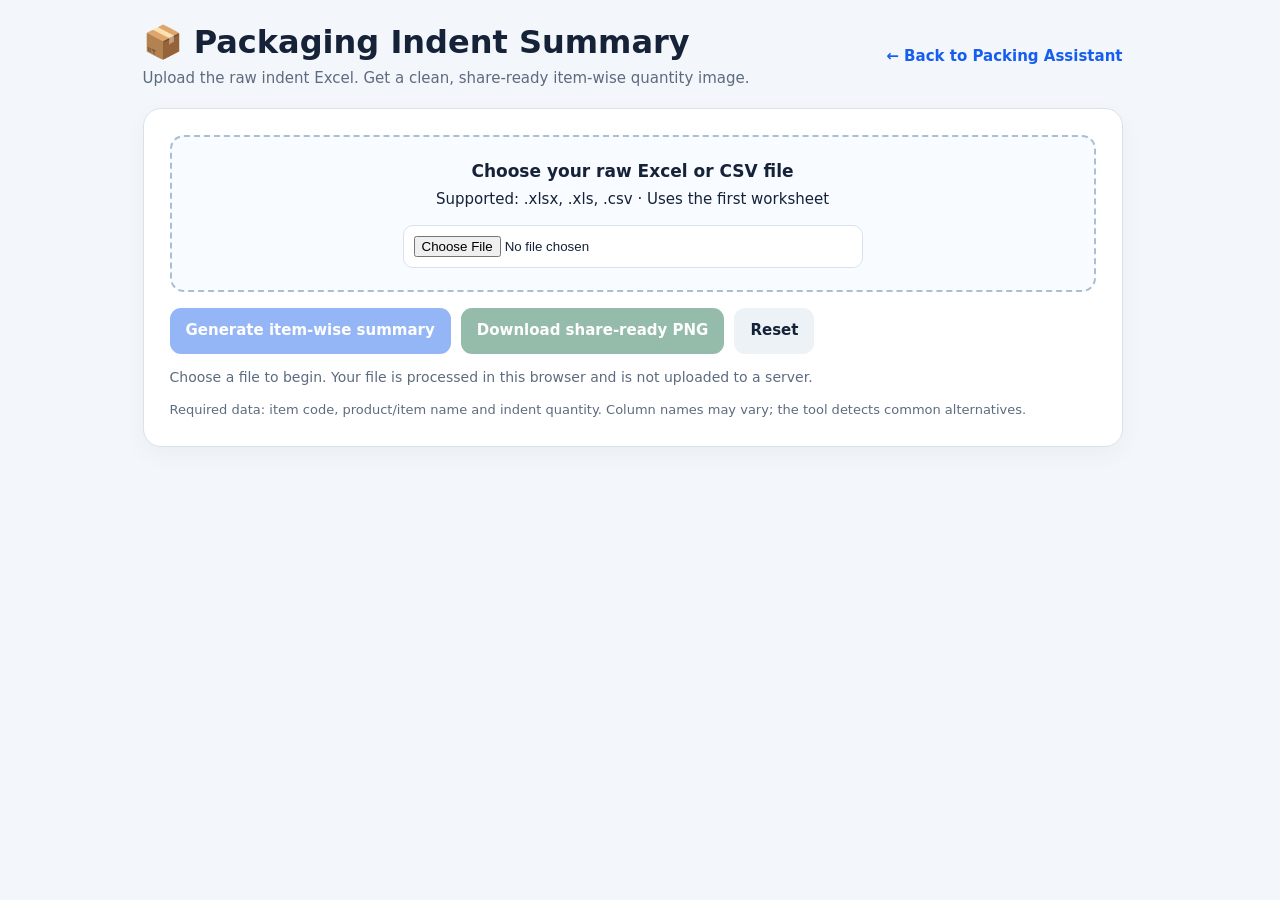
<file: indent-summary.html>
<!doctype html>
<html lang="en">
<head>
<meta charset="utf-8">
<meta name="color-scheme" content="light">
<meta name="viewport" content="width=device-width,initial-scale=1">
<meta name="theme-color" content="#f5f8fc">
<title>Packaging Indent Summary | Packing Assistant</title>
<style>
:root{color-scheme:light;--ink:#152238;--muted:#5d6b80;--line:#d9e2ec;--blue:#d9eaf7;--green:#176b46;--bg:#f3f6fa}
*{box-sizing:border-box}
body{margin:0;background:var(--bg);color:var(--ink);font:15px/1.45 system-ui,-apple-system,"Segoe UI",sans-serif}
main{width:min(100% - 28px,980px);margin:24px auto 48px}
.top{display:flex;align-items:center;justify-content:space-between;gap:12px;margin-bottom:18px;flex-wrap:wrap}
h1{font-size:clamp(23px,4vw,32px);line-height:1.15;margin:0}
.subtitle{color:var(--muted);margin:7px 0 0}
a{color:#155eef;text-decoration:none;font-weight:750}
.panel{background:#fff;border:1px solid var(--line);border-radius:18px;padding:clamp(16px,3vw,26px);box-shadow:0 8px 24px #1522380a;margin-bottom:16px}
.upload{border:2px dashed #a9bfd4;border-radius:14px;background:#f8fbff;padding:22px;text-align:center}
.upload strong{display:block;font-size:17px;margin-bottom:6px}
input[type=file]{display:block;width:100%;max-width:460px;margin:14px auto 0;padding:10px;background:#fff;border:1px solid var(--line);border-radius:10px}
.actions{display:flex;gap:10px;flex-wrap:wrap;margin-top:16px}
button{min-height:46px;padding:11px 16px;border:0;border-radius:11px;font:inherit;font-weight:800;cursor:pointer}
button:disabled{opacity:.45;cursor:not-allowed}
.primary{background:#155eef;color:#fff}.secondary{background:#edf2f7;color:var(--ink)}.success{background:#176b46;color:#fff}
.status{margin-top:13px;color:var(--muted);font-size:14px;overflow-wrap:anywhere}.status.error{color:#b42318}.status.good{color:#176b46}
.stats{display:grid;grid-template-columns:repeat(3,minmax(0,1fr));gap:10px;margin:16px 0}
.stat{border:1px solid var(--line);border-radius:12px;padding:12px;background:#fbfdff}.stat small{display:block;color:var(--muted);font-weight:650}.stat strong{display:block;font-size:23px;margin-top:3px;font-variant-numeric:tabular-nums}
.preview{overflow:auto;border:1px solid var(--line);border-radius:12px}
table{width:100%;border-collapse:collapse;background:#fff}th,td{text-align:left;padding:11px 13px;border-bottom:1px solid #e1e7ee}th{background:var(--blue);font-size:13px}td:last-child,th:last-child{text-align:right;font-variant-numeric:tabular-nums}tfoot td{background:var(--blue);font-weight:850;border-bottom:0}
.note{font-size:13px;color:var(--muted);margin:10px 0 0}
.hidden{display:none!important}
@media(max-width:560px){main{width:min(100% - 18px,980px);margin:12px auto 30px}.stats{gap:7px}.stat{padding:10px 8px}.stat strong{font-size:20px}th,td{padding:10px;font-size:13px}.actions button{flex:1}}
</style>
<meta name="mobile-web-app-capable" content="yes">
<meta name="apple-mobile-web-app-capable" content="yes">
<meta name="apple-mobile-web-app-status-bar-style" content="default">
<meta name="apple-mobile-web-app-title" content="Indent">
<meta name="format-detection" content="telephone=no">
<link rel="manifest" href="manifest-indent-summary.webmanifest">
<link rel="apple-touch-icon" sizes="180x180" href="icons/indent-180.png">
<link rel="stylesheet" href="mobile.css?v=20261102-veg1">
<link rel="stylesheet" href="ui.css?v=20261102-veg1">
</head>
<body class="indentPage">
<main>
  <div class="top">
    <div><h1>📦 Packaging Indent Summary</h1><p class="subtitle">Upload the raw indent Excel. Get a clean, share-ready item-wise quantity image.</p></div>
    <a href="./index.html">← Back to Packing Assistant</a>
  </div>
  <section class="panel">
    <div class="upload">
      <strong>Choose your raw Excel or CSV file</strong>
      <div>Supported: .xlsx, .xls, .csv · Uses the first worksheet</div>
      <input aria-label="Choose the raw indent file" id="file" type="file" accept=".xlsx,.xls,.csv">
    </div>
    <div class="actions">
      <button id="generate" class="primary" disabled>Generate item-wise summary</button>
      <button id="download" class="success" disabled>Download share-ready PNG</button>
      <button id="reset" class="secondary">Reset</button>
    </div>
    <p id="status" class="status" role="status" aria-live="polite">Choose a file to begin. Your file is processed in this browser and is not uploaded to a server.</p>
    <p class="note">Required data: item code, product/item name and indent quantity. Column names may vary; the tool detects common alternatives.</p>
  </section>
  <section id="results" class="panel hidden">
    <h2 style="margin:0">Packaging summary</h2>
    <div class="stats">
      <div class="stat"><small>Unique items</small><strong id="itemCount">0</strong></div>
      <div class="stat"><small>Total indent quantity</small><strong id="grandTotal">0</strong></div>
      <div class="stat"><small>Source rows</small><strong id="sourceRows">0</strong></div>
    </div>
    <div class="preview">
      <table>
        <thead><tr><th>ITEM_CODE</th><th>PRODUCT_NAME</th><th>Sum of Indents</th></tr></thead>
        <tbody id="rows"></tbody>
        <tfoot><tr><td colspan="2">Grand Total</td><td id="totalCell">0</td></tr></tfoot>
      </table>
    </div>
    <p class="note">The PNG contains the full item list and grand total. For very long lists, the image will be tall rather than omitting items.</p>
  </section>
</main>
<script src="https://cdn.sheetjs.com/xlsx-0.20.3/package/dist/xlsx.full.min.js"></script>
<script>
(function(){
  const el=id=>document.getElementById(id);
  const fileInput=el("file"), generate=el("generate"), download=el("download"), reset=el("reset");
  let sourceName="indent-summary", items=[], sourceRows=0, total=0, pngUrl="";
  const aliases={
    // Deliberately exclude generic "SKU": SKU ID is not guaranteed to be the item code.
    code:["itemcode","articlecode","article","productcode","materialcode","itemid"],
    name:["productname","itemname","product","itemdescription","materialdescription"],
    qty:["sumofindents","indentqty","indentquantity","indent","indents","quantity","qty","requiredqty","requiredquantity","totalqty"]
  };
  function norm(v){return String(v??"").toLowerCase().normalize("NFKC").replace(/[^a-z0-9]/g,"");}
  function setStatus(msg,kind=""){el("status").textContent=msg;el("status").className="status"+(kind?" "+kind:"");}
  function displayNum(n){return Number.isInteger(n)?n.toLocaleString("en-IN"):n.toLocaleString("en-IN",{maximumFractionDigits:3});}
  function isBlank(v){return v===null||v===undefined||String(v).trim()==="";}
  function findColumns(matrix){
    let best=null;
    for(let r=0;r<Math.min(matrix.length,30);r++){
      const row=matrix[r]||[], cells=row.map(norm);
      const find=key=>{
        // Exact normalized header matches only; never substring-match unrelated fields.
        for(const alias of aliases[key]){
          const index=cells.indexOf(norm(alias));
          if(index>=0)return index;
        }
        return -1;
      };
      const code=find("code"), name=find("name"), qty=find("qty");
      const score=[code,name,qty].filter(i=>i>=0).length;
      if(score===3 && (!best||r<best.row))best={row:r,code,name,qty};
    }
    return best;
  }
  function compareCode(a,b){
    const an=Number(a.code),bn=Number(b.code);
    if(String(a.code).trim()!==""&&String(b.code).trim()!==""&&Number.isFinite(an)&&Number.isFinite(bn))return an-bn;
    return String(a.code).localeCompare(String(b.code),undefined,{numeric:true,sensitivity:"base"});
  }
  function process(matrix){
    const cols=findColumns(matrix);
    if(!cols)throw new Error("Required columns could not be identified from exact header names. Required: ITEM_CODE (or ARTICLE/ARTICLE_CODE), PRODUCT_NAME (or ITEM_NAME), and indent quantity (for example, Sum of Indents or Quantity). SKU ID is not accepted as item code. Correct the column headers or worksheet, then upload again.");
    const map=new Map();let valid=0;
    for(let r=cols.row+1;r<matrix.length;r++){
      const row=matrix[r]||[], rawCode=row[cols.code], rawName=row[cols.name], rawQty=row[cols.qty];
      if(isBlank(rawCode)&&isBlank(rawName)&&isBlank(rawQty))continue;
      if(isBlank(rawCode)||isBlank(rawName))continue;
      const q=typeof rawQty==="number"?rawQty:Number(String(rawQty??"").replace(/,/g,"").trim());
      if(!Number.isFinite(q))throw new Error("Invalid indent quantity at worksheet row "+(r+1)+". Correct the value and upload again.");
      const code=String(rawCode).trim().replace(/\.0$/,""), name=String(rawName).trim();
      // Treat case, whitespace, and punctuation differences as the same item identity.
      // Keep distinct item codes separate and retain the first readable code/name for display.
      const key=norm(code)+"\u0000"+norm(name);
      if(!map.has(key))map.set(key,{code,name,qty:0});
      map.get(key).qty+=q;valid++;
    }
    if(!valid)throw new Error("No item rows were found under the detected headers.");
    items=[...map.values()].sort(compareCode);
    sourceRows=valid;total=items.reduce((s,x)=>s+x.qty,0);
    renderPreview();
  }
  function renderPreview(){
    el("rows").replaceChildren();
    for(const item of items){
      const tr=document.createElement("tr");
      for(const value of [item.code,item.name,displayNum(item.qty)]){
        const td=document.createElement("td");td.textContent=value;tr.appendChild(td);
      }
      el("rows").appendChild(tr);
    }
    el("itemCount").textContent=items.length.toLocaleString("en-IN");
    el("grandTotal").textContent=displayNum(total);
    el("sourceRows").textContent=sourceRows.toLocaleString("en-IN");
    el("totalCell").textContent=displayNum(total);
    el("results").classList.remove("hidden");
    download.disabled=false;
  }
  function drawImage(){
    const scale=2, pad=28, rowH=42, headerH=58, totalH=54;
    const codeFont="600 17px Arial", nameFont="17px Arial", headerFont="bold 16px Arial";
    const measure=document.createElement("canvas").getContext("2d");
    measure.font=nameFont;
    const nameWidth=Math.min(520,Math.max(260,...items.map(x=>measure.measureText(x.name).width+28)));
    const codeWidth=Math.min(220,Math.max(145,...items.map(x=>measure.measureText(x.code).width+28)));
    const qtyWidth=190, width=pad*2+codeWidth+nameWidth+qtyWidth, height=pad*2+headerH+items.length*rowH+totalH;
    const canvas=document.createElement("canvas");canvas.width=Math.ceil(width*scale);canvas.height=Math.ceil(height*scale);
    const ctx=canvas.getContext("2d");ctx.scale(scale,scale);
    ctx.fillStyle="#ffffff";ctx.fillRect(0,0,width,height);
    ctx.fillStyle="#d9eaf7";ctx.fillRect(pad,pad,width-pad*2,headerH);
    ctx.strokeStyle="#b7ccdc";ctx.lineWidth=1;ctx.strokeRect(pad,pad,width-pad*2,headerH);
    ctx.fillStyle="#152238";ctx.font=headerFont;ctx.textBaseline="middle";
    ctx.textAlign="left";ctx.fillText("ITEM_CODE",pad+12,pad+headerH/2);
    ctx.fillText("PRODUCT_NAME",pad+codeWidth+12,pad+headerH/2);
    ctx.textAlign="right";ctx.fillText("Sum of Indents",width-pad-12,pad+headerH/2);
    ctx.font=codeFont;
    items.forEach((item,i)=>{
      const y=pad+headerH+i*rowH;
      ctx.fillStyle="#ffffff";ctx.fillRect(pad,y,width-pad*2,rowH);
      ctx.strokeStyle="#d9e2ec";ctx.beginPath();ctx.moveTo(pad,y+rowH);ctx.lineTo(width-pad,y+rowH);ctx.stroke();
      ctx.fillStyle="#152238";ctx.textAlign="left";ctx.font=codeFont;ctx.fillText(item.code,pad+12,y+rowH/2);
      ctx.font=nameFont;
      let name=item.name, maxW=nameWidth-24;
      while(name.length>1&&ctx.measureText(name).width>maxW)name=name.slice(0,-2)+"…";
      ctx.fillText(name,pad+codeWidth+12,y+rowH/2);
      ctx.font=codeFont;ctx.textAlign="right";ctx.fillText(displayNum(item.qty),width-pad-12,y+rowH/2);
    });
    const ty=pad+headerH+items.length*rowH;
    ctx.fillStyle="#d9eaf7";ctx.fillRect(pad,ty,width-pad*2,totalH);
    ctx.strokeStyle="#9fbdd3";ctx.strokeRect(pad,ty,width-pad*2,totalH);
    ctx.fillStyle="#152238";ctx.font="bold 19px Arial";ctx.textAlign="left";ctx.fillText("Grand Total",pad+12,ty+totalH/2);
    ctx.textAlign="right";ctx.fillText(displayNum(total),width-pad-12,ty+totalH/2);
    return new Promise(resolve=>canvas.toBlob(blob=>resolve(blob),"image/png"));
  }
  fileInput.addEventListener("change",()=>{
    generate.disabled=!fileInput.files?.length;download.disabled=true;
    el("results").classList.add("hidden");
    items=[];pngUrl="";
    if(fileInput.files?.length)setStatus("Ready to process: "+fileInput.files[0].name);
  });
  generate.addEventListener("click",async()=>{
    const file=fileInput.files?.[0];if(!file)return;
    generate.disabled=true;download.disabled=true;setStatus("Reading worksheet…");
    try{
      if(!window.XLSX)throw new Error("The spreadsheet reader did not load. Check your internet connection and try again.");
      const buffer=await file.arrayBuffer();
      const workbook=XLSX.read(buffer,{type:"array",cellDates:false});
      if(!workbook.SheetNames.length)throw new Error("No worksheets were found in this file.");
      const worksheet=workbook.Sheets[workbook.SheetNames[0]];
      const matrix=XLSX.utils.sheet_to_json(worksheet,{header:1,defval:null,raw:true});
      sourceName=file.name.replace(/\.[^.]+$/,"")||"indent-summary";
      process(matrix);
      setStatus("Summary generated successfully. Check the item list and grand total, then download the PNG.","good");
    }catch(err){setStatus(err.message||"Could not process this file.","error");el("results").classList.add("hidden");download.disabled=true;}
    finally{generate.disabled=false;}
  });
  download.addEventListener("click",async()=>{
    if(!items.length)return;
    download.disabled=true;setStatus("Preparing high-resolution PNG…");
    try{
      const blob=await drawImage();if(!blob)throw new Error("The image could not be generated.");
      if(pngUrl)URL.revokeObjectURL(pngUrl);
      pngUrl=URL.createObjectURL(blob);
      const a=document.createElement("a");a.href=pngUrl;a.download=sourceName.replace(/[^a-z0-9_-]+/gi,"_")+"_item_wise_packaging.png";
      document.body.appendChild(a);a.click();a.remove();
      setStatus("PNG downloaded. Share the image with your packaging team.","good");
    }catch(err){setStatus(err.message||"Could not create the image.","error");}
    finally{download.disabled=false;}
  });
  reset.addEventListener("click",()=>{
    fileInput.value="";items=[];sourceRows=0;total=0;generate.disabled=true;download.disabled=true;
    el("results").classList.add("hidden");if(pngUrl)URL.revokeObjectURL(pngUrl);pngUrl="";
    setStatus("Choose a file to begin. Your file is processed in this browser and is not uploaded to a server.");
  });
})();
</script>
<script src="pwa-install.js?v=20261102-veg1" defer></script>
<script>if("serviceWorker" in navigator){window.addEventListener("load",()=>navigator.serviceWorker.register("./sw.js?v=20261102-veg1",{scope:"./",updateViaCache:"none"}).catch(()=>{}));}</script>
</body>
</html>
</file>
<file: mobile.css>
/* Mobile layout for the Operations workspaces (restaurant inventory, vegetable inventory).
   Linked last in <head> so it settles the responsive rules that the page-level blocks
   disagree about: the header overflowed, the page heading stayed side-by-side with its
   action buttons, the four stock KPIs were squeezed into one row, the stock tables were
   clipped instead of scrollable, and the item card actions stretched to full width. */

/* the stock scope label was an unstyled span, so it rendered as stray 16px body text */
.stockScope {
  display: inline-flex; align-items: center;
  font-size: 10px; font-weight: 800; letter-spacing: .08em;
  text-transform: uppercase; color: #64748b; line-height: 1.2;
}

/* ============================================================================
   Packing assistant (warehouse staff).
   The header put the brand and four action chips on one unwrapped row, so the
   packaging-summary chip and the build badge ran off the right edge.
   ========================================================================== */
/* tablet / landscape phone: one squeezed row pushed the brand into 3 lines and clipped
   the build badge, so let the header wrap and keep the brand on its own line when needed */
@media (max-width: 900px) {
  .packerPage .appHeader { flex-wrap: wrap; row-gap: 10px; }
  .packerPage .brand { min-width: min(240px, 100%); }
  .packerPage .brand h1 { line-height: 1.2; }
  .packerPage .headerActions { flex: 0 1 auto; min-width: 0; flex-wrap: wrap; justify-content: flex-end; }
  .packerPage .headerActions > a, .packerPage .headerActions > button { min-height: 40px; }
  .packerPage .headerActions select { display: block !important; min-height: 40px; }
}

@media (max-width: 700px) {
  .packerPage .appHeader {
    flex-direction: column;
    align-items: stretch;
    gap: 10px;
  }
  .packerPage .brand { gap: 10px; align-items: center; }
  .packerPage .brandIcon { width: 40px; height: 40px; border-radius: 12px; font-size: 20px; flex: 0 0 auto; }
  .packerPage .brand h1 { font-size: 19px; line-height: 1.25; letter-spacing: -.3px; }
  .packerPage .brand p { font-size: 11.5px; line-height: 1.35; margin-top: 2px; }
  .packerPage .headerActions { width: 100%; flex-wrap: wrap; gap: 8px; align-items: stretch; }
  .packerPage .headerActions > a {
    flex: 1 1 100%; min-height: 42px; justify-content: center; text-align: center;
  }
  .packerPage .headerActions > button { flex: 1 1 45%; min-height: 42px; }
  .packerPage .headerActions select { display: block !important; flex: 1 1 100%; width: 100%; min-height: 42px; font-size: 14px; }
  .packerPage .headerActions .b-status,
  .packerPage .headerActions .liveBadge { flex: 0 0 auto; align-self: center; }
}

/* ============================================================================
   Vegetable counting (warehouse staff).
   The three language chips and the menu button were squeezed next to the title
   and clipped to 25px targets.
   ========================================================================== */
@media (max-width: 640px) {
  .vegetableCountPage .vegTopbar {
    height: auto;
    flex-wrap: wrap;
    gap: 8px;
    padding: 9px 10px;
  }
  .vegetableCountPage .vegTopbar > div:first-child { flex: 1 1 100%; min-width: 0; }
  .vegetableCountPage .vegTopbar strong { font-size: 15px; }
  .vegetableCountPage .vegTopActions { width: 100%; gap: 8px; }
  .vegetableCountPage .vegLang { flex: 1 1 auto; min-width: 0; gap: 2px; }
  .vegetableCountPage .vegLang button {
    flex: 1 1 auto; min-height: 38px; padding: 7px 6px; font-size: 11px;
  }
  .vegetableCountPage .vegTopActions > button {
    min-height: 38px; min-width: 42px; padding: 7px 10px;
  }
}

/* ============================================================================
   Shared control polish: several controls were rendering in the browser
   default font instead of the page font.
   ========================================================================== */
@media (max-width: 768px) {
  .adminPage button, .adminPage input, .adminPage select, .adminPage textarea,
  .packerPage button, .packerPage input, .packerPage select,
  .vegetableCountPage button, .vegetableCountPage input, .vegetableCountPage select,
  .inventoryCountPage button, .inventoryCountPage input, .inventoryCountPage select,
  .driverPage button, .driverPage input, .driverPage select {
    font-family: inherit;
  }
}

/* desktop keeps the category in its own column, so the mobile-only copy stays hidden */
.stockCat { display: none; }

@media (max-width: 768px) {
  /* ---------- app bar: one row, no clipped controls ---------- */
  .cmdHeader {
    height: auto !important;
    min-height: 54px !important;
    padding: 8px 10px !important;
    gap: 8px !important;
    align-items: center !important;
  }
  .cmdHeader { flex-wrap: wrap !important; align-items: center !important; row-gap: 8px !important; }
  .cmdHeaderLeft { flex: 1 1 auto !important; min-width: 0 !important; gap: 8px !important; }
  .cmdHeaderRight {
    flex: 1 1 auto !important; min-width: 0 !important; gap: 6px !important;
    flex-wrap: wrap !important; justify-content: flex-end !important;
  }
  .cmdHeader .baMobileMenu {
    width: 38px !important; height: 38px !important; padding: 0 !important;
    flex: 0 0 auto !important; display: grid !important; place-items: center;
    font-size: 18px !important;
  }
  .cmdCycle {
    flex: 1 1 auto !important; min-width: 0 !important;
    padding: 7px 9px !important; font-size: 11px !important;
    white-space: nowrap; overflow: hidden; text-overflow: ellipsis;
  }
  .cmdHeader .b-status { flex: 0 0 auto !important; padding: 6px 8px !important; font-size: 9px !important; }
  /* no font-size here: the dashboard shortens "+ New Order" to "+ Order" with a
     font-size:0 + ::after trick, and forcing a size printed the label twice */
  .cmdHeaderRight .cmdHeaderBtn {
    flex: 0 0 auto !important; min-height: 34px !important;
    padding: 7px 9px !important; white-space: nowrap;
  }
  .cmdHeader button { font-family: inherit !important; }

  /* ---------- page heading: stacked, not squeezed into a narrow column ---------- */
  .inventoryAdminPage, .vegAdminPage { padding: 14px 12px 28px !important; }
  .inventoryAdminHead, .vegAdminHead {
    display: flex !important;
    flex-direction: column !important;
    align-items: stretch !important;
    gap: 12px !important;
    padding: 0 0 14px !important;
    margin: 0 0 10px !important;
  }
  .inventoryAdminHead h2, .vegAdminHead h2 { font-size: 20px !important; line-height: 1.25 !important; margin: 2px 0 4px !important; }
  .inventoryAdminHead p, .vegAdminHead p { font-size: 12px !important; line-height: 1.5 !important; }
  .inventoryAdminHead .eyebrow, .vegAdminHead .eyebrow { font-size: 9px !important; line-height: 1.5 !important; letter-spacing: .08em !important; }
  .inventoryAdminActions, .vegAdminActions {
    display: grid !important;
    grid-template-columns: 1fr 1fr !important;
    gap: 8px !important;
    width: 100% !important;
    margin: 0 !important;
    justify-content: stretch !important;
    align-items: stretch !important;
  }
  .inventoryAdminActions > *, .vegAdminActions > * { width: 100% !important; min-width: 0 !important; }
  .inventoryAdminActions button, .inventoryAdminActions a,
  .vegAdminActions button, .vegAdminActions a {
    width: 100% !important;
    min-height: 42px !important;
    padding: 8px 10px !important;
    font-family: inherit !important;
    font-size: 11.5px !important;
    font-weight: 800 !important;
    line-height: 1.2 !important;
    white-space: normal !important;
    text-align: center;
  }
  .inventoryAdminActions .primary, .vegAdminActions .primary { grid-column: 1 / -1 !important; }
  /* an odd button out on the last row gets the full width instead of a hole */
  .inventoryAdminActions > *:last-child, .vegAdminActions > *:last-child { grid-column: 1 / -1 !important; }
  .vegMasterTools { display: flex !important; flex-wrap: wrap !important; gap: 8px !important; width: 100% !important; align-items: center !important; }
  .vegMasterTools .masterSummary { flex: 1 1 100% !important; font-size: 11px !important; color: #64748b !important; }
  .vegMasterTools button { flex: 1 1 100% !important; min-height: 40px !important; font-size: 11.5px !important; }
  /* the four vegetable summary cards carried a lot of empty space each */
  .vegKpi { padding: 12px 13px !important; }
  .vegKpi strong, .vegKpi b { font-size: 21px !important; line-height: 1.15 !important; }
  .vegKpi span, .vegKpi small { font-size: 11px !important; line-height: 1.35 !important; }
  #importBtn { grid-column: 1 / -1 !important; }

  /* ---------- cards ---------- */
  .inventoryCard { margin: 0 0 10px !important; border-radius: 13px !important; }
  .inventoryCardHead {
    display: flex !important;
    flex-direction: column !important;
    align-items: stretch !important;
    gap: 10px !important;
    padding: 13px !important;
  }
  .inventoryCardHead h3, .adminScanBox h3 { font-size: 15px !important; line-height: 1.3 !important; }
  .inventoryCard .hint, .adminScanBox .hint { font-size: 11.5px !important; line-height: 1.5 !important; }
  .inventoryCardHead > button { width: 100% !important; min-height: 40px !important; font-size: 11.5px !important; }
  .inventoryCard button { font-family: inherit !important; }
  .inventorySectionBar {
    display: flex !important; flex-wrap: wrap !important; gap: 8px !important;
    padding: 11px 13px !important; overflow: visible !important;
  }
  .sectionTab { font-size: 11px !important; }
  .masterSummary { font-size: 10.5px !important; white-space: normal !important; }
  .inventoryAlert { font-size: 11.5px !important; }

  /* ---------- stock summary row: 2 x 2 instead of four crushed columns ---------- */
  .inventoryAdminPage .inventoryStockKpis {
    display: grid !important;
    grid-template-columns: 1fr 1fr !important;
    gap: 8px !important;
    margin: 0 0 12px !important;
    padding: 0 12px;
  }
  .inventoryStockKpis > div { padding: 11px 12px !important; border-radius: 11px !important; }
  .inventoryStockKpis b { font-size: 19px !important; line-height: 1.15 !important; }
  .inventoryStockKpis span { font-size: 10.5px !important; line-height: 1.3 !important; margin-top: 2px !important; }

  .inventoryStockActions { display: flex !important; flex-wrap: wrap !important; gap: 8px !important; width: 100% !important; align-items: stretch !important; }
  .inventoryStockActions .stockScope {
    flex: 1 1 100% !important;
    font-size: 10px !important;
    font-weight: 800 !important;
    letter-spacing: .08em;
    text-transform: uppercase;
    color: #64748b !important;
  }
  .inventoryStockActions button { flex: 1 1 42% !important; min-height: 40px !important; font-size: 11.5px !important; }
  .inventoryStockActions .primary { flex: 1 1 100% !important; }

  /* ---------- tables: scroll sideways inside the card, first column pinned ---------- */
  .tableWrap {
    overflow-x: auto !important;
    overflow-y: hidden !important;
    -webkit-overflow-scrolling: touch;
    overscroll-behavior-x: contain;
    max-width: 100%;
  }
  .inventoryCard .tableWrap {
    margin: 0 12px 12px !important;
    padding: 0 !important;
    border: 1px solid #eef2f0;
    border-radius: 10px;
  }
  .tableWrap::-webkit-scrollbar { height: 6px; }
  .tableWrap::-webkit-scrollbar-thumb { background: #cbd5e1; border-radius: 999px; }
  .tableWrap::-webkit-scrollbar-track { background: #f1f5f9; border-radius: 999px; }
  .tableWrap table { min-width: 660px; }
  .tableWrap th, .tableWrap td { white-space: nowrap; font-size: 10.5px !important; }
  .invStockDashboard .tableWrap th { font-size: 9px !important; letter-spacing: 0 !important; }
  .tableWrap thead th { position: sticky; top: 0; z-index: 1; }
  .inventoryStockTable th:first-child, .inventoryStockTable td:first-child {
    position: sticky; left: 0; z-index: 2;
    background: #fff;
    box-shadow: 1px 0 0 #eef2f0;
  }
  .inventoryStockTable thead th:first-child { background: #f8faf9; }

  /* The stock table keeps the three things a phone user acts on - the item, the
     quantity and the change action - and drops the reference columns, so it fits
     without sideways scrolling at all. They are still on screen on tablet/desktop. */
  .invStockDashboard .tableWrap { overflow-x: hidden !important; }
  .invStockDashboard .tableWrap table { min-width: 0 !important; width: 100% !important; }
  .invStockDashboard .tableWrap th,
  .invStockDashboard .tableWrap td { white-space: normal !important; }
  .invStockDashboard .inventoryStockTable th:nth-child(2),
  .invStockDashboard .inventoryStockTable td:nth-child(2),
  .invStockDashboard .inventoryStockTable th:nth-child(4),
  .invStockDashboard .inventoryStockTable td:nth-child(4),
  .invStockDashboard .inventoryStockTable th:nth-child(5),
  .invStockDashboard .inventoryStockTable td:nth-child(5),
  .invStockDashboard .inventoryStockTable th:nth-child(6),
  .invStockDashboard .inventoryStockTable td:nth-child(6),
  .invStockDashboard .inventoryStockTable th:nth-child(7),
  .invStockDashboard .inventoryStockTable td:nth-child(7) { display: none !important; }
  .invStockDashboard .inventoryStockTable { table-layout: fixed !important; }
  .invStockDashboard .inventoryStockTable th:first-child { width: auto !important; }
  .invStockDashboard .inventoryStockTable th:nth-child(3) { width: 26% !important; }
  .invStockDashboard .inventoryStockTable th:last-child { width: 94px !important; }
  .invStockDashboard .inventoryStockTable td:last-child { white-space: nowrap !important; text-align: right; }
  .stockCat { display: block; margin-top: 2px; font-size: 10px; font-weight: 600; color: #64748b; }
  .invStockDashboard .inventoryStockTable td:last-child { padding: 8px 6px !important; }
  .invStockDashboard .inventoryStockTable td:last-child .adjustStockBtn {
    width: 100% !important; min-height: 34px !important; padding: 7px 4px !important;
    font-family: inherit !important; font-size: 10px !important; font-weight: 800 !important;
    letter-spacing: 0 !important; white-space: nowrap;
  }
  .invStockDashboard .inventoryStockTable td:first-child,
  .invStockDashboard .inventoryStockTable th:first-child { box-shadow: none; }
  .invStockDashboard .inventoryStockTable td { vertical-align: middle; }

  /* ---------- item cards: compact, actions on one line ---------- */
  .adminItemList, .vegAdminList {
    display: flex !important; flex-direction: column; gap: 8px;
    padding: 10px 12px !important;
  }
  .adminItemRow {
    display: flex !important;
    flex-direction: column !important;
    align-items: stretch !important;
    gap: 9px !important;
    padding: 11px 12px !important;
    border-radius: 11px !important;
  }
  .adminItemMain b { font-size: 13.5px !important; line-height: 1.35 !important; }
  .adminItemMain span, .adminItemMain small { font-size: 11px !important; line-height: 1.4 !important; margin-top: 2px !important; }
  .adminItemActions {
    display: flex !important;
    flex-direction: row !important;
    flex-wrap: nowrap !important;
    align-items: center !important;
    gap: 6px !important;
    width: 100% !important;
  }
  .adminItemActions .statusPill {
    flex: 0 0 auto !important;
    margin-right: auto !important;
    padding: 4px 8px !important;
    font-size: 10px !important;
  }
  .adminItemActions button {
    flex: 0 0 auto !important;
    width: auto !important;
    min-height: 34px !important;
    padding: 7px 11px !important;
    font-family: inherit !important;
    font-size: 11px !important;
    font-weight: 800 !important;
    border-radius: 8px !important;
  }
  .emptyState { font-size: 12px !important; padding: 14px 0 !important; text-align: center; }

  /* ---------- search + scan controls ---------- */
  .itemSearchRow { display: flex !important; flex-direction: column !important; gap: 8px !important; padding: 12px !important; }
  .itemSearchRow input, .itemSearchRow select {
    width: 100% !important; min-height: 42px !important; padding: 0 11px !important; font-size: 13px !important;
  }
  .adminScanBox { margin: 12px !important; padding: 13px !important; }
  .scanRow { display: flex !important; flex-direction: column !important; gap: 8px !important; margin-top: 10px !important; }
  .scanRow input { width: 100% !important; min-height: 44px !important; padding: 0 11px !important; font-size: 13px !important; }
  .scanRow button { width: 100% !important; min-height: 42px !important; font-size: 11.5px !important; }
  .fetchLookupBtn { width: 100% !important; min-height: 42px !important; margin-top: 8px !important; font-size: 12px !important; }
  .importActions { display: flex !important; flex-wrap: wrap !important; gap: 8px !important; padding: 0 12px 12px !important; }
  .importActions button { flex: 1 1 42% !important; min-height: 40px !important; }
  .importSummary { margin: 12px !important; font-size: 11.5px !important; }

  /* ---------- dialogs ---------- */
  .inventoryDialog { width: calc(100vw - 16px) !important; max-width: none !important; border-radius: 16px !important; }
  .inventoryDialog form { padding: 16px !important; }
  /* the label was rendering as a block, which put the caption, the hint and the
     control on one crowded line; stack them and let every control fill the row */
  .inventoryDialog label, .inventoryDialog form label {
    display: flex !important;
    flex-direction: column !important;
    align-items: stretch !important;
    gap: 6px !important;
    width: 100% !important;
    margin: 12px 0 0 !important;
    font-size: 12px !important;
    font-weight: 800 !important;
    color: #475569 !important;
  }
  .inventoryDialog label.checkLine { flex-direction: row !important; align-items: center !important; gap: 8px !important; }
  .inventoryDialog input:not([type="checkbox"]), .inventoryDialog select, .inventoryDialog textarea {
    width: 100% !important;
    box-sizing: border-box !important;
    min-height: 46px !important;
    padding: 11px 12px !important;
    font-family: inherit !important;
    font-size: 16px !important;   /* 16px keeps iOS from zooming when a field is focused */
    border: 1px solid #dbe3eb !important;
    border-radius: 10px !important;
    background-color: #fff !important;
    color: #0f172a !important;
  }
  .inventoryDialog select {
    appearance: none; -webkit-appearance: none;
    background-image: url("data:image/svg+xml;charset=UTF-8,%3Csvg xmlns='http://www.w3.org/2000/svg' viewBox='0 0 24 24' fill='none' stroke='%2364748b' stroke-width='2'%3E%3Cpath d='M6 9l6 6 6-6'/%3E%3C/svg%3E") !important;
    background-repeat: no-repeat !important;
    background-position: right 12px center !important;
    background-size: 16px !important;
    padding-right: 36px !important;
  }
  .inventoryDialog textarea { min-height: 96px !important; resize: vertical; }
  .inventoryDialog .fieldHint { font-size: 10.5px !important; font-weight: 600 !important; color: #94a3b8 !important; }
  .inventoryDialog .formGrid { grid-template-columns: 1fr !important; gap: 0 !important; }
  .inventoryDialog .fetchInline { align-items: stretch !important; gap: 8px !important; }
  .inventoryDialog .fetchInline button { width: 100% !important; min-height: 42px !important; font-size: 12px !important; }
  .inventoryDialog .categoryControl { flex-wrap: wrap !important; }
  .inventoryDialog .categoryControl select { flex: 1 1 100% !important; }
  .inventoryDialog .categoryControl button { flex: 1 1 100% !important; min-height: 42px !important; font-size: 12px !important; }
  .inventoryDialog .dialogHead { gap: 10px !important; align-items: flex-start !important; }
  .inventoryDialog .dialogHead h3 { font-size: 17px !important; line-height: 1.25 !important; }
  .inventoryDialog .dialogHead .hint { font-size: 11.5px !important; }
  .inventoryDialog .storageBox, .inventoryDialog .optionalBox, .inventoryDialog .itemCoreIntro, .inventoryDialog .conversionNote, .inventoryDialog .sourceNote { padding: 12px !important; }
  .inventoryDialog menu { position: sticky; bottom: -16px; background: #fff; padding: 12px 0 0 !important; margin-top: 16px !important; box-shadow: 0 -8px 16px rgba(255,255,255,.9); }
  .inventoryDialog menu {
    display: flex !important; flex-wrap: wrap !important; gap: 8px !important;
    padding: 0 !important; margin: 14px 0 0 !important;
  }
  .inventoryDialog menu button {
    flex: 1 1 42% !important; min-height: 42px !important;
    font-family: inherit !important; font-size: 12px !important;
  }
  .itemCoreIntro, .conversionNote, .sourceNote { font-size: 11.5px !important; line-height: 1.5 !important; }
}

/* very small phones: keep the two-up summary but tighten the page gutters */
@media (max-width: 380px) {
  .inventoryAdminPage, .vegAdminPage { padding: 12px 10px 26px !important; }
  .inventoryStockKpis b { font-size: 17px !important; }
  .adminItemActions button { padding: 7px 9px !important; }
}

/* indent summary: stacked full-width actions instead of two 3-line buttons */
@media (max-width: 560px) {
  .indentPage .actions { flex-direction: column !important; gap: 8px !important; }
  .indentPage .actions button {
    flex: 1 1 auto !important; width: 100% !important;
    min-height: 46px !important; font-size: 15px !important; white-space: normal !important;
  }
  .indentPage .status { font-size: 12.5px !important; line-height: 1.5 !important; }
}

/* expenses: topbar and section heads stop squeezing the titles at phone widths */
@media (max-width: 560px) {
  .expenseTopbar { flex-wrap: wrap !important; row-gap: 8px !important; gap: 8px !important; padding: 9px 12px !important; }
  .expenseTopbar h1 { font-size: 17px !important; }
  .expenseTopbar > div { flex: 1 1 auto !important; min-width: 0 !important; }
  .expenseTopbar > div small { display: block !important; white-space: nowrap !important; }
  .expenseTopbar .expenseSessionLabel { display: none !important; }
  .expenseTopbar .expenseSecondary {
    flex: 0 0 auto !important; white-space: nowrap !important;
    min-height: 40px !important; padding: 8px 10px !important; font-size: 11.5px !important;
  }
  .expenseSectionHead { flex-wrap: wrap !important; row-gap: 4px !important; }
  .expenseSectionHead > small { flex: 1 1 100% !important; }
  .expenseSectionHead > div { flex: 1 1 auto !important; min-width: 0 !important; }
  .expenseSectionHead h2 { font-size: 22px !important; line-height: 1.25 !important; }
}

/* vegetable admin: four KPI cards collapsed to one column on phones, and the
   staff-count link rendered as a bare label next to a full-width button */
@media (max-width: 560px) {
  .vegAdminPage .vegKpiGrid { grid-template-columns: 1fr 1fr !important; gap: 8px !important; }
  .vegAdminPage .vegKpi { min-height: 84px !important; padding: 12px !important; }
  .vegAdminPage .vegKpi small { font-size: 11px !important; line-height: 1.35 !important; }
  .vegAdminPage .vegMasterTools { flex-direction: column !important; align-items: stretch !important; }
  .vegAdminPage .vegMasterTools > * { width: 100% !important; }
  .vegAdminPage .vegLinkBtn {
    min-height: 44px !important;
    padding: 11px 16px !important;
    border-radius: 11px !important;
    font-weight: 800 !important;
    font-size: 14px !important;
    justify-content: center !important;
  }
}
</file>
<file: ui.css>
/* Cross-cutting interface polish for every module.
   Loaded after the page stylesheets and after mobile.css, so it settles the
   interaction details the page-level blocks disagree about: focus rings, press
   feedback, minimum touch targets, micro-type floor, number alignment, scroll
   affordances on wide tables, motion preferences and the iOS form-zoom guard.
   Layout rules live in mobile.css — this file only refines what is already there. */

/* --------------------------------------------------------------------------
   1. Interaction defaults
   -------------------------------------------------------------------------- */

/* switching the scrollbar gutter on keeps the page from jumping sideways when a
   dialog locks the body scroll */
html {
  scrollbar-gutter: stable;
  scroll-padding-top: 76px;
  -webkit-text-size-adjust: 100%;
}

:where(button, [role="button"], a[href], summary, label, select) {
  touch-action: manipulation;
}

:where(button, [role="button"]) {
  -webkit-tap-highlight-color: transparent;
  -webkit-user-select: none;
  user-select: none;
  font-family: inherit;
}

:where(button, [role="button"], a[href], input, select, textarea) {
  transition: background-color .15s ease, border-color .15s ease,
              color .15s ease, box-shadow .15s ease, transform .12s ease;
}

:where(button, [role="button"]):active:not(:disabled),
:where(a[href]):active {
  transform: translateY(1px);
}

:where(button, [role="button"]):disabled,
:where(button)[aria-disabled="true"] {
  cursor: not-allowed;
}

:where(a, button, [role="button"], summary) {
  cursor: pointer;
}

/* one focus ring everywhere: the page blocks each shipped a different colour and
   several controls shipped none at all */
html body :is(a, button, [role="button"], summary, [tabindex]):focus-visible {
  outline: 2px solid #0f172a;
  outline-offset: 2px;
  border-radius: inherit;
  box-shadow: 0 0 0 5px rgba(15, 23, 42, .12);
}

/* text fields keep one ring: the dark outline plus halo above drew a double
   border around the blue field border, so they get a matching blue ring */
html body :is(input, select, textarea):focus-visible {
  outline: 2px solid #3155e7;
  outline-offset: -1px;
  box-shadow: none;
}

::selection {
  background: #cfe6d8;
  color: #0f3d27;
}

/* a guard against sideways page scroll on real data: `clip` keeps sticky
   headers working, unlike `hidden`, and no child can drag the page sideways */
body {
  overflow-x: clip;
}

/* --------------------------------------------------------------------------
   2. Touch targets
   Header chips, language toggles and icon buttons were 24–33px tall, which is
   below the 34px floor at any width and well below the 40px a thumb needs.
   -------------------------------------------------------------------------- */

.cmdHeaderBtn,
#adminMenuBtn,
#adminRefreshBtn,
#cmdNewOrderBtn,
.cmdMobileOnly,
.vegLang button,
.vegLogout,
.vegShortcut,
.expenseListAction,
.paymentListAction,
.btnIcon {
  min-height: 34px;
}

.vegLang button,
.vegLogout,
#adminMenuBtn,
.btnIcon {
  min-width: 34px;
}

.vegLang button {
  font-size: 11px;
  padding: 8px 9px;
}

@media (max-width: 768px) {
  .cmdHeaderBtn,
  #adminMenuBtn,
  #adminRefreshBtn,
  #cmdNewOrderBtn,
  .cmdMobileOnly,
  #fetchLookupBtn,
  .vegLang button,
  .vegLogout,
  .vegShortcut,
  .expenseListAction,
  .paymentListAction,
  .btnIcon {
    min-height: 40px;
  }

  .vegLang button,
  .vegLogout,
  #adminMenuBtn,
  .btnIcon {
    min-width: 40px;
  }

  /* the fetch/details style full-width buttons sat at 33px */
  #fetchLookupBtn,
  .vegGradeRow button {
    min-height: 44px;
  }
}

/* the breadcrumb links back to a parent module were 22px tall line boxes */
.vegTopbar a,
.indentPage main a[href],
.expenseContent a[href$=".html"],
.payContent a[href$=".html"],
main a[href^="../"] {
  display: inline-flex;
  align-items: center;
  min-height: 36px;
}

/* the live badge clipped its own label against a hard 118px cap */
#liveSyncStatus {
  max-width: none !important;
  overflow: visible !important;
  text-overflow: clip !important;
}

/* --------------------------------------------------------------------------
   3. Micro-type floor
   Several badges, captions and table headers render at 8–9px. Nothing on screen
   should be smaller than 10.5px.
   -------------------------------------------------------------------------- */

html body :is(.vegTopbar span, .vegBadge, .vegShortcut, .vegEmpty, .vegMsg,
    .vegRecentHead small, .vegRecentRow small, .vegItem small, .vegQuickHead small,
    .vegEntryHead small, .vegReason span, .vegQtyRow label, .vegKicker, .stockScope,
    .eyebrow, .invKicker, .cmdCycle, .liveBadge, #connection, #liveSyncStatus,
    #opsActiveOrder, .expenseSectionHead small, .paymentPanelHead small,
    .cmdHeaderBtn, #adminRefreshBtn, #opsStagePacking, #opsStageDispatch,
    .cmdKpi small, .cmdPanel small) {
  font-size: 11px !important;
}

html body :is(th, .inventoryStockTable th, .importTable th, .vegTable th,
    .cmdTable th, .cmdTableWrap th) {
  font-size: 11px !important;
  letter-spacing: .02em;
}

/* the operations console shipped a 7–9px density: driver tags, audit stamps,
   KPI labels, mobile column chips and delivery tables. Nothing below 10.5px. */
html body :is(.cmdTag, .cmdPhone, .cmdAuditRow time, .cmdBrand p, .cmdFooter,
    .cmdFleetRow, .cmdKpiLabel, .cmdKpiSub, .cmdNavLabel, .cmdNav em,
    .opsKpi label, .opsSnapshotRow .snapStatus, .opsDriverRow > *::before,
    .driverFilterTab, .deliveryStatus, .deliveryEvidenceBtn,
    .deliveryDashTable td, .deliveryDashTable th, .deliveryHistoryTable td,
    .deliveryHistoryTable td small, .deliveryHistoryTable td::before,
    #driverDashboardKpis .deliveryKpi span, .vegKpi span) {
  font-size: 10.5px !important;
}

/* --------------------------------------------------------------------------
   4. Numbers line up
   Money, counts and timestamps were set in proportional figures, so columns of
   digits never lined up.
   -------------------------------------------------------------------------- */

:is(table, .cmdKpiValue, .inventoryStockKpis, .vegKpi, .expenseCard strong,
    .paymentBalance strong, .expenseListTotals, .expenseRecentRow, .paymentRow,
    .stat strong, .dashboardSummary, .qty, .product h2) {
  font-variant-numeric: tabular-nums;
  font-feature-settings: "tnum" 1;
}

/* --------------------------------------------------------------------------
   5. Wide tables scroll clearly, and say so
   -------------------------------------------------------------------------- */

.tableWrap,
.cmdTableWrap,
[class*="TableWrap"],
.inventoryStockTableWrap {
  scrollbar-width: thin;
  scrollbar-color: #c2cbd6 transparent;
  overscroll-behavior-x: contain;
  -webkit-overflow-scrolling: touch;
}

.tableWrap::-webkit-scrollbar,
.cmdTableWrap::-webkit-scrollbar,
[class*="TableWrap"]::-webkit-scrollbar {
  height: 8px;
}

.tableWrap::-webkit-scrollbar-thumb,
.cmdTableWrap::-webkit-scrollbar-thumb,
[class*="TableWrap"]::-webkit-scrollbar-thumb {
  background: #c2cbd6;
  border-radius: 99px;
}

.tableWrap::-webkit-scrollbar-track,
.cmdTableWrap::-webkit-scrollbar-track {
  background: transparent;
}

/* long unbroken strings (build stamps, references, tokens) wrap instead of
   pushing their container sideways */
:is(.liveBadge, #buildVersion, .expenseSectionHead small, .vegBadge,
    .expenseRecentRow, .paymentRow, .vegRecentRow, td, .expenseListRow) {
  overflow-wrap: anywhere;
}

/* --------------------------------------------------------------------------
   6. Layout units that follow the mobile browser chrome
   -------------------------------------------------------------------------- */

@supports (min-height: 100dvh) {
  :is(.expenseShell, .paymentShell, #expenseBoot, #paymentBoot, .cmdShell, .vegBoot,
      .driverBoot) {
    min-height: 100dvh;
  }

  .activePackingContainer {
    min-height: calc(100dvh - 78px);
  }
}

/* notch / home-indicator padding where the browser reports it */
@supports (padding: max(0px)) {
  :is(.appHeader, .cmdHeader, .expenseTopbar, .paymentHeader, .vegTopbar) {
    padding-left: max(12px, env(safe-area-inset-left));
    padding-right: max(12px, env(safe-area-inset-right));
  }
}

/* --------------------------------------------------------------------------
   7. iOS zooms the whole page when a control under 16px takes focus
   -------------------------------------------------------------------------- */

@media (max-width: 768px) {
  html body :is(input:not([type="checkbox"]):not([type="radio"]):not([type="range"]), select, textarea) {
    font-size: 16px;
  }

  /* keep the small-text labels readable at that size instead of stretching */
  .vegQtyRow input {
    padding-top: 20px;
  }
}

/* --------------------------------------------------------------------------
   8. Motion
   -------------------------------------------------------------------------- */

@media (prefers-reduced-motion: reduce) {
  *,
  *::before,
  *::after {
    animation-duration: .001ms !important;
    animation-iteration-count: 1 !important;
    transition-duration: .001ms !important;
    scroll-behavior: auto !important;
  }

  :where(button, [role="button"]):active:not(:disabled),
  :where(a[href]):active {
    transform: none;
  }
}

/* nothing should animate its way off-screen on a slow phone */
@media (prefers-reduced-motion: no-preference) {
  html {
    scroll-behavior: smooth;
  }
}

/* --------------------------------------------------------------------------
   9. Empty states
   A list container that the renderer has cleared was left completely blank;
   these placeholders only appear while the container is genuinely empty.
   -------------------------------------------------------------------------- */

#outletList:empty::after,
#adminOutletList:empty::after {
  content: "No outlets in this order yet — they appear as soon as the order loads.";
  grid-column: 1 / -1;
  padding: 20px 16px;
  border: 1px dashed #cfd8d3;
  border-radius: 12px;
  background: #fbfcfb;
  color: #6b7579;
  font-size: 12.5px;
  font-weight: 600;
  line-height: 1.5;
  text-align: center;
}

/* Every remaining 7–10px rule in the operations, inventory, expense, payment
   and driver stylesheets, raised to the 10.5px floor in one pass. */
html body #driverDashboard .deliveryDashSection .sectionHead .eyebrow { font-size: 10.5px !important; }
html body #driverDashboard .deliveryDashTable .deliveryStatus { font-size: 10.5px !important; }
html body #driverDashboard .deliveryDashTable td { font-size: 10.5px !important; }
html body #driverDashboard .deliveryDashTable td:nth-child(2) b { font-size: 10.5px !important; }
html body #driverDashboard .deliveryDashTable td:nth-child(6) .deliveryEvidenceBtn { font-size: 10.5px !important; }
html body #driverDashboard .deliveryHistoryTable td:nth-child(3) small { font-size: 10.5px !important; }
html body #driverDashboard .driverFilterTab { font-size: 10.5px !important; }
html body #driverDashboard .driverLiveTableWrap .deliveryDashTable .deliveryStatus { font-size: 10.5px !important; }
html body #driverDashboard .driverLiveTableWrap .deliveryDashTable td { font-size: 10.5px !important; }
html body #driverDashboard .driverLiveTableWrap .deliveryDashTable td:nth-child(2) b { font-size: 10.5px !important; }
html body #driverDashboard .driverLiveTableWrap .deliveryDashTable td:nth-child(4) { font-size: 10.5px !important; }
html body #driverDashboard .driverLiveTableWrap .deliveryDashTable td:nth-child(6) .deliveryEvidenceBtn { font-size: 10.5px !important; }
html body #driverDashboardKpis .deliveryKpi small { font-size: 10.5px !important; }
html body #driverDashboardKpis .deliveryKpi span { font-size: 10.5px !important; }
html body .baSideItem.coming:after { font-size: 10.5px !important; }
html body .cmdActions button { font-size: 10.5px !important; }
html body .cmdAuditRow b { font-size: 10.5px !important; }
html body .cmdAuditRow span { font-size: 10.5px !important; }
html body .cmdAuditRow time { font-size: 10.5px !important; }
html body .cmdBrand p { font-size: 10.5px !important; }
html body .cmdCluster { font-size: 10.5px !important; }
html body .cmdFleetRow { font-size: 10.5px !important; }
html body .cmdFleetRow small { font-size: 10.5px !important; }
html body .cmdFleetRow span { font-size: 10.5px !important; }
html body .cmdFooter { font-size: 10.5px !important; }
html body .cmdKpiLabel { font-size: 10.5px !important; }
html body .cmdKpiSub { font-size: 10.5px !important; }
html body .cmdNav em { font-size: 10.5px !important; }
html body .cmdNavLabel { font-size: 10.5px !important; }
html body .cmdOrderBadge { font-size: 10.5px !important; }
html body .cmdPanelHead p { font-size: 10.5px !important; }
html body .cmdPhone { font-size: 10.5px !important; }
html body .cmdProgressMeta { font-size: 10.5px !important; }
html body .cmdSectionLabel { font-size: 10.5px !important; }
html body .cmdStatus { font-size: 10.5px !important; }
html body .cmdTable th { font-size: 10.5px !important; }
html body .cmdTag { font-size: 10.5px !important; }
html body .deliveryDashTable td small { font-size: 10.5px !important; }
html body .deliveryFlag { font-size: 10.5px !important; }
html body .deliveryKpi span { font-size: 10.5px !important; }
html body .deliveryStatus { font-size: 10.5px !important; }
html body .driverDashboardHead .eyebrow { font-size: 10.5px !important; }
html body .driverDashboardHead .sectionHeadActions button { font-size: 10.5px !important; }
html body .expenseBrand small { font-size: 10.5px !important; }
html body .fleetKpiBox small { font-size: 10.5px !important; }
html body .fleetTripBadge { font-size: 10.5px !important; }
html body .invCountLabel { font-size: 10.5px !important; }
html body .invScanBtn small { font-size: 10.5px !important; }
html body .modernStatus { font-size: 10.5px !important; }
html body .opsActivityRow small { font-size: 10.5px !important; }
html body .opsCatRow label { font-size: 10.5px !important; }
html body .opsCatRow span { font-size: 10.5px !important; }
html body .opsDriverHead { font-size: 10.5px !important; }
html body .opsDriverRow small { font-size: 10.5px !important; }
html body .opsDriverRow> :nth-child(2) { font-size: 10.5px !important; }
html body .opsHero p { font-size: 10.5px !important; }
html body .opsKpi label { font-size: 10.5px !important; }
html body .opsKpi small { font-size: 10.5px !important; }
html body .opsKpi strong em { font-size: 10.5px !important; }
html body .opsPanelHead button { font-size: 10.5px !important; }
html body .opsPanelHead span { font-size: 10.5px !important; }
html body .opsPriority small { font-size: 10.5px !important; }
html body .opsPriority strong { font-size: 10.5px !important; }
html body .opsQuickGrid small { font-size: 10.5px !important; }
html body .opsSnapshotRow .snapStatus { font-size: 10.5px !important; }
html body .opsSnapshotRow b { font-size: 10.5px !important; }
html body .opsSnapshotRow small { font-size: 10.5px !important; }
html body .opsStatus { font-size: 10.5px !important; }
html body .opsTable { font-size: 10.5px !important; }
html body .opsTable td { font-size: 10.5px !important; }
html body .opsTable th { font-size: 10.5px !important; }
html body .tableWrap th { font-size: 10.5px !important; }
html body .vegBadge { font-size: 10.5px !important; }
html body .vegItem small { font-size: 10.5px !important; }
html body .vegKpi span { font-size: 10.5px !important; }
html body .vegQtyRow label { font-size: 10.5px !important; }
html body .vegRecentHead small { font-size: 10.5px !important; }
html body .vegRecentRow small { font-size: 10.5px !important; }
html body .vegShortcut { font-size: 10.5px !important; }

/* header cells inside the inventory and console cards */
html body .inventoryCard table th,
html body .cmdPanel table th,
html body .tableWrap table thead th {
  font-size: 10.5px !important;
}

html body .invStockDashboard .tableWrap th,
html body .inventoryCard .tableWrap th {
  font-size: 10.5px !important;
}

/* the small-screen header hides this button's own label and prints a shorter
   one with ::after, so the font-size floor must not reach the button itself */
@media (max-width: 760px) {
  html body #cmdNewOrderBtn {
    font-size: 0 !important;
  }

  html body #cmdNewOrderBtn::after {
    content: "+ Order";
    font-size: 11px !important;
  }
}

/* the inventory admin action row: 10px button labels and a 33px tall button */
html body :is(#addItemBtn, #importBtn, #downloadTemplateBtn, #downloadCsvTemplateBtn,
    #exportStockBtn, .inventoryAdminActions button) {
  font-size: 11px !important;
  min-height: 40px;
}

html body #fetchLookupBtn {
  min-height: 42px;
  font-size: 15px;
}

html body :is(.cmdProfile b, .cmdProfile span, .cmdProfile small) {
  font-size: 11px !important;
}

/* sidebar rows were 31px tall on desktop */
html body .cmdNav button,
html body .cmdNav a,
html body .baSideItem {
  min-height: 34px;
}

/* the update prompt turned into a three-line block on narrow phones */
@media (max-width: 480px) {
  #paUpdateNotice {
    flex-direction: column !important;
    align-items: stretch !important;
    gap: 8px !important;
  }

  #paUpdateNotice > span:last-child {
    justify-content: flex-end !important;
  }

  #paUpdateNotice button {
    min-height: 42px !important;
  }
}

/* the "Open Staff Count" link had no padding of its own, so it rendered as a
   cramped label butting against the download button */
.vegAdminPage .vegMasterTools .vegLinkBtn {
  display: inline-flex;
  align-items: center;
  justify-content: center;
  min-height: 40px;
  padding: 10px 16px;
  border-radius: 11px;
  font-weight: 800;
  font-size: 13.5px;
  line-height: 1.2;
  white-space: nowrap;
  text-decoration: none;
}

/* --------------------------------------------------------------------------
   10. Accidental refresh while scrolling
   A downward drag at the top of the page used to trigger the browser's
   pull-to-refresh on Android, reloading a half-finished count. Chaining the
   overscroll to the page instead of the browser keeps the gesture harmless.
   -------------------------------------------------------------------------- */

html {
  overscroll-behavior-y: contain;
}

body {
  overscroll-behavior-y: contain;
}

/* inner scroll areas must never hand the gesture back to the browser either */
.vegRecentList,
.vegItemList,
.tableWrap,
[class*="TableWrap"] {
  overscroll-behavior-y: contain;
}

/* --------------------------------------------------------------------------
   11. Headers and action rows keep their labels on one line
   At tablet and small-laptop widths the console header squeezed its chips until
   "Refresh", "New Order" and "Staff Packing Portal" each broke onto two lines,
   and the same happened to small panel buttons such as "View all".
   The chips now hold one line and the groups wrap onto a second header row.
   -------------------------------------------------------------------------- */

.cmdHeader {
  height: auto;
  min-height: 64px;
  padding-top: 8px;
  padding-bottom: 8px;
  gap: 6px 12px;
  flex-wrap: wrap;
}

.cmdHeaderLeft,
.cmdHeaderRight {
  flex-wrap: wrap;
  min-width: 0;
  row-gap: 6px;
}

.cmdHeaderBtn,
.cmdCycle,
.cmdLiveStatus,
.cmdProfile,
.cmdProfile b,
.cmdProfile span {
  white-space: nowrap;
}

.cmdHeaderBtn {
  flex: 0 0 auto;
}

:is(.opsPanelHead, .cmdPanelHead, .baPanelHead, [class$="PanelHead"]) button,
:is(.opsPanelHead, .cmdPanelHead, .baPanelHead, [class$="PanelHead"]) a {
  white-space: nowrap;
  flex: 0 0 auto;
}

/* class names the console panels build their small "view all" links with */
:is(#opsViewAttention, #opsViewFleet, #opsOpenInventory, #opsOpenPacking, #opsOpenReports, #opsImportOrder) {
  white-space: nowrap;
}

/* --------------------------------------------------------------------------
   12. Narrow phones: action buttons keep their label on one line
   At 320px "Generate item-wise summary", "Download share-ready PNG" and the
   import/export buttons broke into two lines and left the action column ragged.
   -------------------------------------------------------------------------- */

@media (max-width: 380px) {
  :is(#generate, #download, #downloadTemplateBtn, #downloadCsvTemplateBtn, #addItemBtn, #importBtn,
      #downloadVegCsv, #importVegCsv, #addVegItemBtn, #exportStockPdfBtn, #stockRefreshBtn,
      #inventoryLogRefresh, #saveItemBtn, #importConfirmBtn, #confirmImportBtn) {
    white-space: nowrap;
    font-size: 12px;
    padding-left: 10px;
    padding-right: 10px;
  }
}

/* --------------------------------------------------------------------------
   13. A wide table says so
   Several admin tables keep their columns and scroll sideways inside their
   card. Nothing on screen said so, so a table that needed a swipe looked like
   a table with its right-hand columns cut off. These two shadows appear only
   while there is more to scroll to, and disappear at the end of the table.
   -------------------------------------------------------------------------- */

@media (max-width: 900px) {
.tableWrap,
[class*="TableWrap"] {
  background-image:
    linear-gradient(90deg, #fff 40%, rgba(255, 255, 255, 0)),
    linear-gradient(270deg, #fff 40%, rgba(255, 255, 255, 0)),
    radial-gradient(farthest-side at 0 50%, rgba(15, 23, 42, .14), rgba(15, 23, 42, 0)),
    radial-gradient(farthest-side at 100% 50%, rgba(15, 23, 42, .14), rgba(15, 23, 42, 0));
  background-position: 0 0, 100% 0, 0 0, 100% 0;
  background-repeat: no-repeat;
  background-size: 36px 100%, 36px 100%, 14px 100%, 14px 100%;
  background-attachment: local, local, scroll, scroll;
}
}

/* --------------------------------------------------------------------------
   14. Operations cards keep two columns between tablet and desktop
   The console dashboard asks for two columns up to 1150px, but two later
   grids (the action row and the insight row) re-declared three fixed ratios,
   so at 1024px the middle "Inventory pulse" card was 188px wide and its
   "Open Inventory" link hung 16px outside the card. The two-column rule is
   restored here for every one of those grids, and the odd card out only
   stretches across the row when the grid genuinely has an odd count.
   -------------------------------------------------------------------------- */

@media (max-width: 1150px) {
  html body .opsThreeGrid,
  html body .opsBottomGrid,
  html body .opsActionGrid,
  html body .opsInsightGrid {
    grid-template-columns: repeat(2, minmax(0, 1fr)) !important;
  }

  html body :is(.opsThreeGrid, .opsBottomGrid, .opsActionGrid, .opsInsightGrid) > * {
    grid-column: auto !important;
    min-width: 0 !important;
  }

  html body :is(.opsThreeGrid, .opsBottomGrid, .opsActionGrid, .opsInsightGrid) > :last-child:nth-child(odd) {
    grid-column: 1 / -1 !important;
  }

  /* the small "view all" style links never shrink; let them drop to their own
     line instead of spilling out of the card */
  :is(.opsPanelHead, .cmdPanelHead, .baPanelHead, [class$="PanelHead"]) {
    flex-wrap: wrap;
    row-gap: 2px;
  }
}

@media (max-width: 800px) {
  html body :is(.opsThreeGrid, .opsBottomGrid, .opsActionGrid, .opsInsightGrid) {
    grid-template-columns: minmax(0, 1fr) !important;
  }
}

/* the hero stepper reserved 330px, which squeezed the page title into two
   lines on a 1024px tablet; the chips are comfortable from 56px */
@media (min-width: 801px) and (max-width: 1150px) {
  html body .opsStage { min-width: 0 !important; }
  html body .opsStage > div { min-width: 56px !important; }
}

/* the build stamp is a single token: at 11px it needed 148px inside a 535px
   header and broke over two lines; at 10px it fits on one line everywhere */
#buildVersion {
  font-size: 10px !important;
  white-space: nowrap;
  flex: 0 0 auto;
}

/* the connection text already starts with its own dot, so the component's
   ::before dot showed up twice ("● ● Online") */
#connection.b-status::before {
  display: none;
}

/* "AVAILABLE QTY" is wider than the 61px column the phone layout gives it, so
   the browser cut the word mid-letter ("AVAILABL"). A hair smaller header with
   tighter side padding fits the whole word without moving the columns. */
@media (max-width: 420px) {
  html body .invStockDashboard .inventoryStockTable th {
    font-size: 9.5px !important;
    padding-left: 6px !important;
    padding-right: 6px !important;
  }
}

/* --------------------------------------------------------------------------
   15. One scroll container, and it is the viewport
   `overflow-x: hidden` on a box forces that box's other axis to `auto`, so
   `html` AND `body` were both scroll boxes, and `html{height:100%}` with
   `-webkit-overflow-scrolling: touch` on the body made the body an inner
   scroller of its own. On iOS the gesture then attaches to the wrong box: a
   one-finger drag does nothing while the two-finger (viewport) gestures keep
   working, which reads on the phone as "scrolling needs two fingers, and it
   zooms instead". Only the viewport scrolls now; the body is a plain block
   and html clips the sideways overflow on its own.
   -------------------------------------------------------------------------- */

html {
  overflow-x: hidden !important;
  overflow-y: auto !important;
}

body:not(.modal-open) {
  height: auto !important;
  overflow-x: visible !important;
  overflow-y: visible !important;
}

/* the legacy momentum hint only makes sense on a real inner scroller */
body {
  -webkit-overflow-scrolling: auto !important;
}

/* one gesture policy for every screen: one finger pans, a pinch zooms, and a
   double tap on a button never zooms the page. Some admin screens had pinned
   the root to `pan-y`, which also switched pinch off, so the same device
   behaved differently from screen to screen. */
html,
html body,
html body[class],
html body *,
html body :is(#app, #driverDashboard, .cmdShell, .cmdMain, .screen, .cmdNav, .tableWrap,
               .driverLiveTableWrap, .driverLiveOutletsSection, .deliveryDashSection) {
  touch-action: manipulation !important;
}

/* the document no longer scrolls through the body, so the dialog lock has to
   reach the viewport's own scroller */
html:has(body.modal-open) {
  overflow-y: hidden !important;
}
</file>
